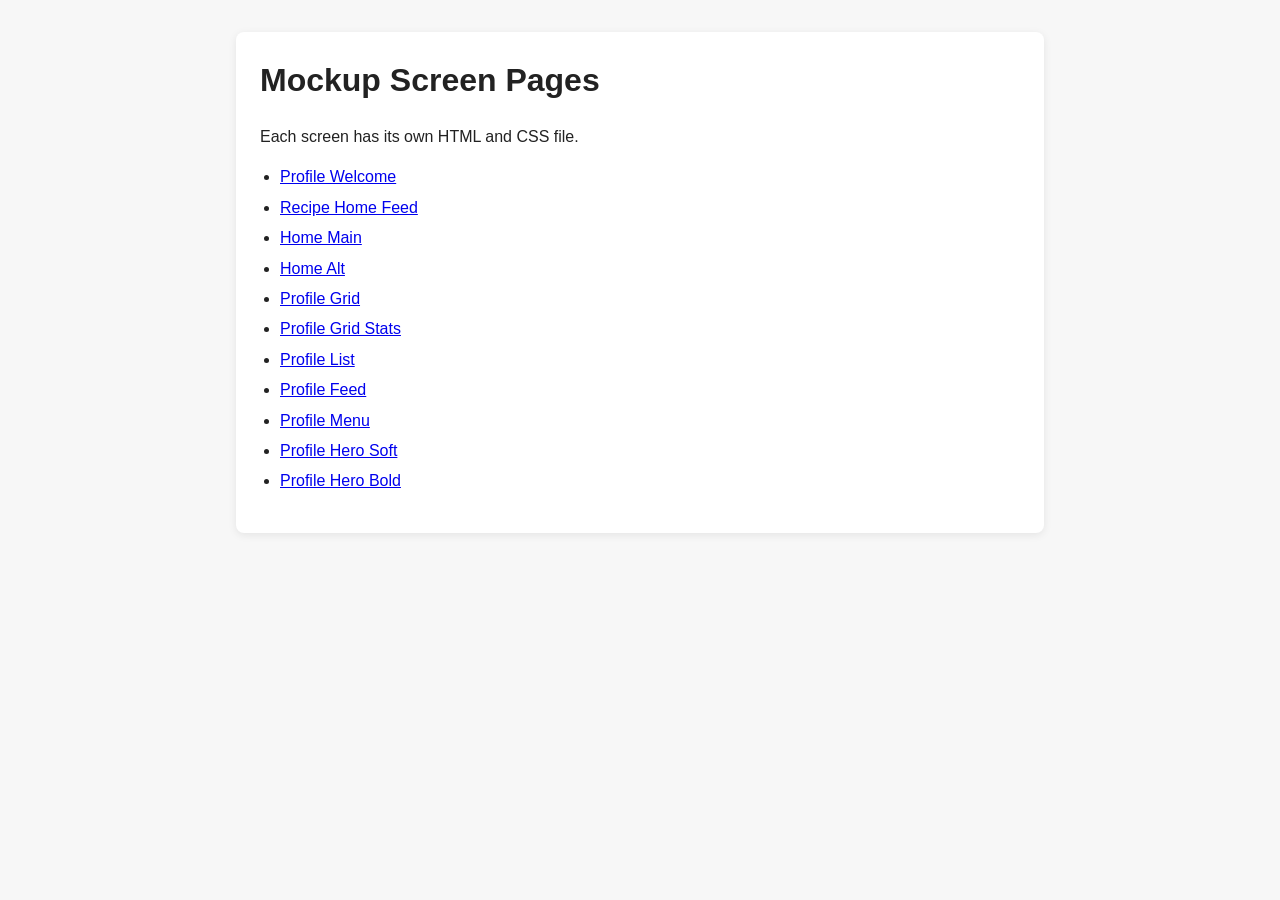
<file: index.html>
<!doctype html>
<html lang="en">
  <head>
    <meta charset="UTF-8" />
    <meta name="viewport" content="width=device-width, initial-scale=1.0" />
    <title>Mockup Pages</title>
    <link rel="stylesheet" href="styles.css" />
  </head>
  <body>
    <main>
      <h1>Mockup Screen Pages</h1>
      <p>Each screen has its own HTML and CSS file.</p>
      <ul>
        <li><a href="mockups/profile-welcome.html">Profile Welcome</a></li>
        <li><a href="mockups/recipe-home-feed.html">Recipe Home Feed</a></li>
        <li><a href="mockups/home-main.html">Home Main</a></li>
        <li><a href="mockups/home-alt.html">Home Alt</a></li>
        <li><a href="mockups/profile-grid-posts.html">Profile Grid</a></li>
        <li><a href="mockups/profile-grid-stats.html">Profile Grid Stats</a></li>
        <li><a href="mockups/profile-list.html">Profile List</a></li>
        <li><a href="mockups/profile-feed.html">Profile Feed</a></li>
        <li><a href="mockups/profile-menu.html">Profile Menu</a></li>
        <li><a href="mockups/profile-hero-soft.html">Profile Hero Soft</a></li>
        <li><a href="mockups/profile-hero-bold.html">Profile Hero Bold</a></li>
      </ul>
    </main>
  </body>
</html>
</file>
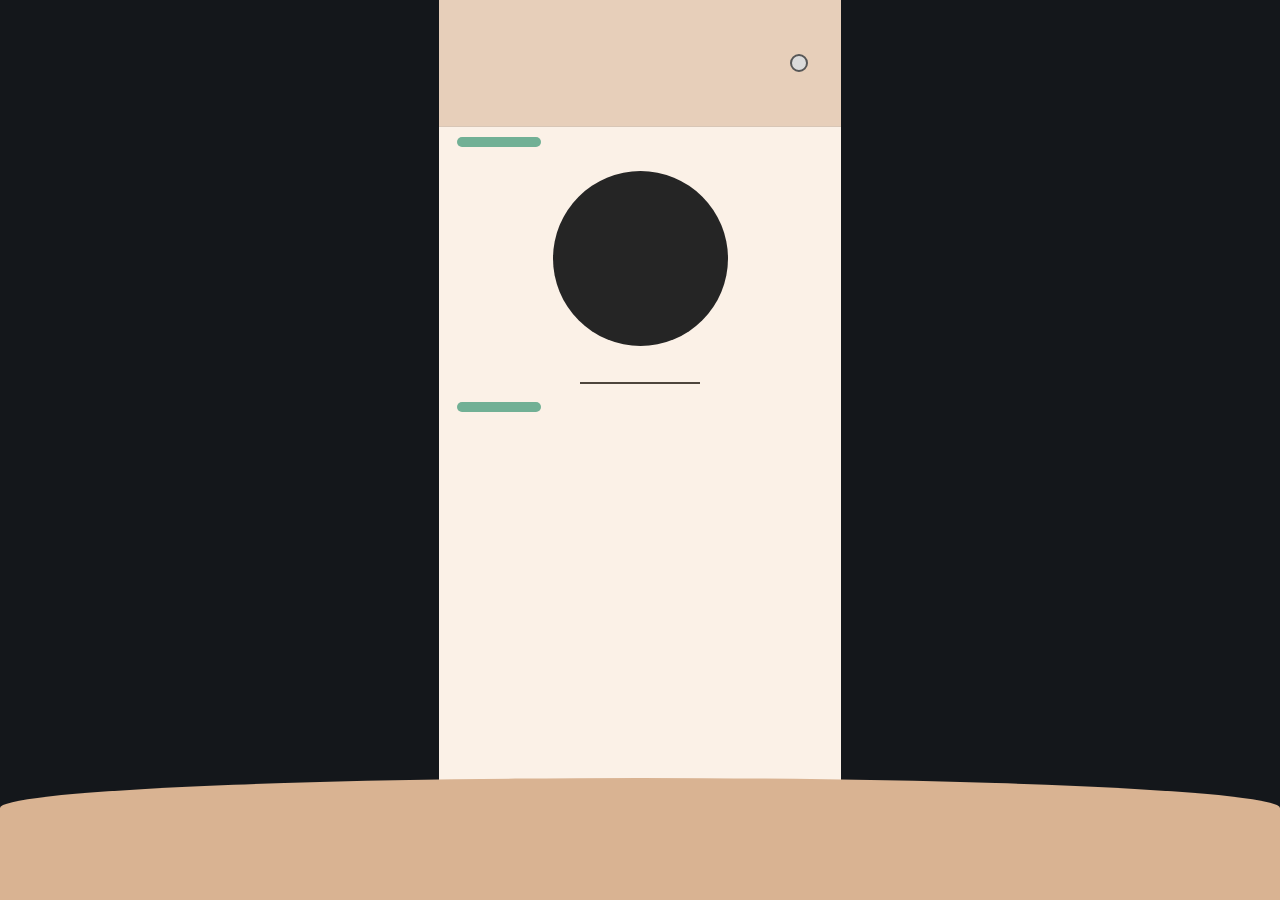
<file: mockups/home-alt.html>
<!doctype html>
<html lang="en">
  <head>
    <meta charset="UTF-8" />
    <meta name="viewport" content="width=device-width, initial-scale=1.0" />
    <title>Home Alt</title>
    <link rel="stylesheet" href="home-alt.css" />
  </head>
  <body>
    <section class="phone">
      <header class="topbar">
        <span class="dot"></span>
        <span class="avatar-mini"></span>
      </header>
      <div class="row">
        <span class="dot"></span>
        <span class="pill long"></span>
      </div>
      <div class="circle-main"></div>
      <div class="scribble"></div>
      <div class="row">
        <span class="dot"></span>
        <span class="pill long"></span>
      </div>
      <div class="bottom-band deep"></div>
    </section>
  </body>
</html>
</file>
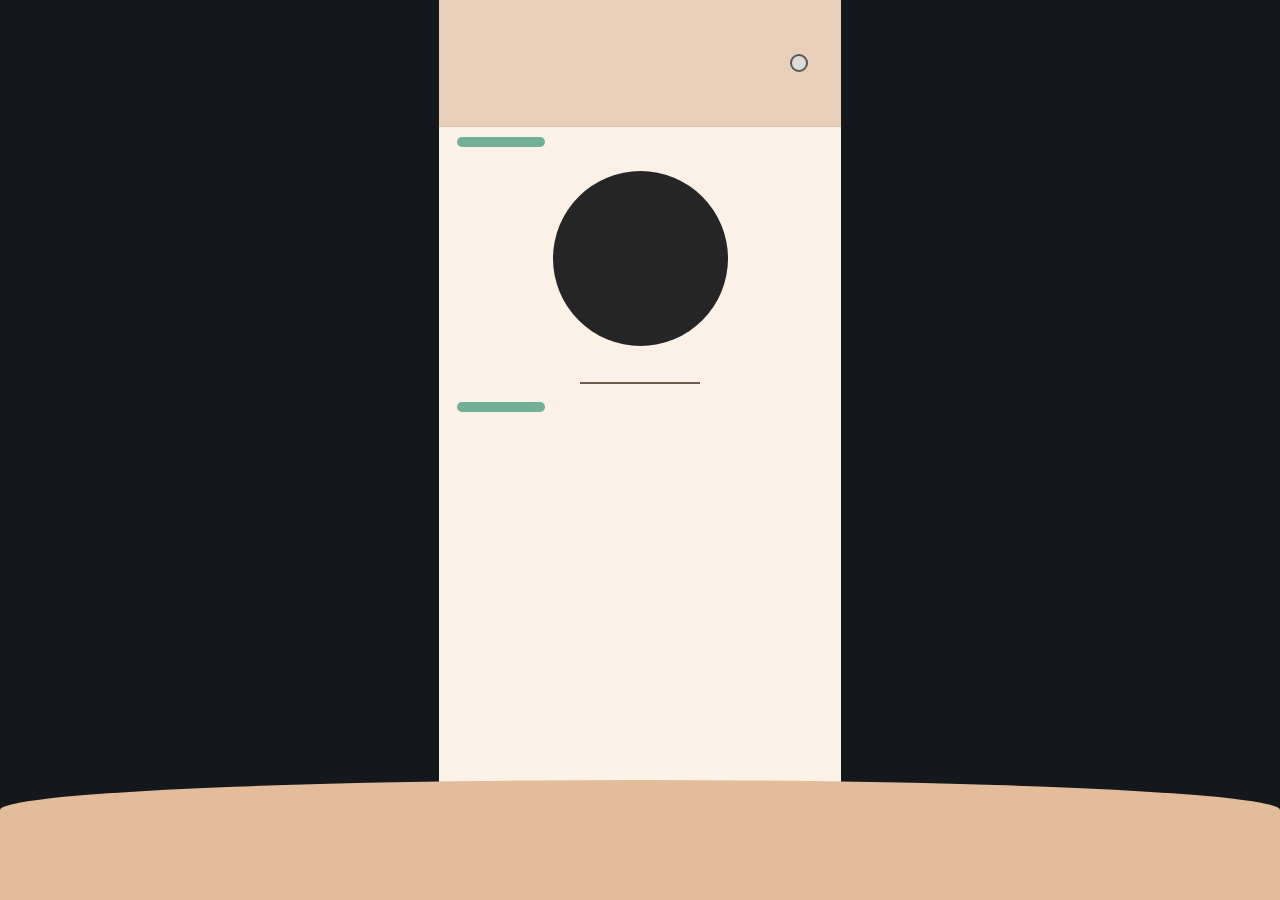
<file: mockups/home-main.html>
<!doctype html>
<html lang="en">
  <head>
    <meta charset="UTF-8" />
    <meta name="viewport" content="width=device-width, initial-scale=1.0" />
    <title>Home Main</title>
    <link rel="stylesheet" href="home-main.css" />
  </head>
  <body>
    <section class="phone">
      <header class="topbar">
        <span class="dot"></span>
        <span class="avatar-mini"></span>
      </header>
      <div class="row">
        <span class="dot"></span>
        <span class="pill long"></span>
      </div>
      <div class="circle-main"></div>
      <div class="scribble"></div>
      <div class="row">
        <span class="dot"></span>
        <span class="pill long"></span>
      </div>
      <div class="bottom-band soft"></div>
    </section>
  </body>
</html>
</file>
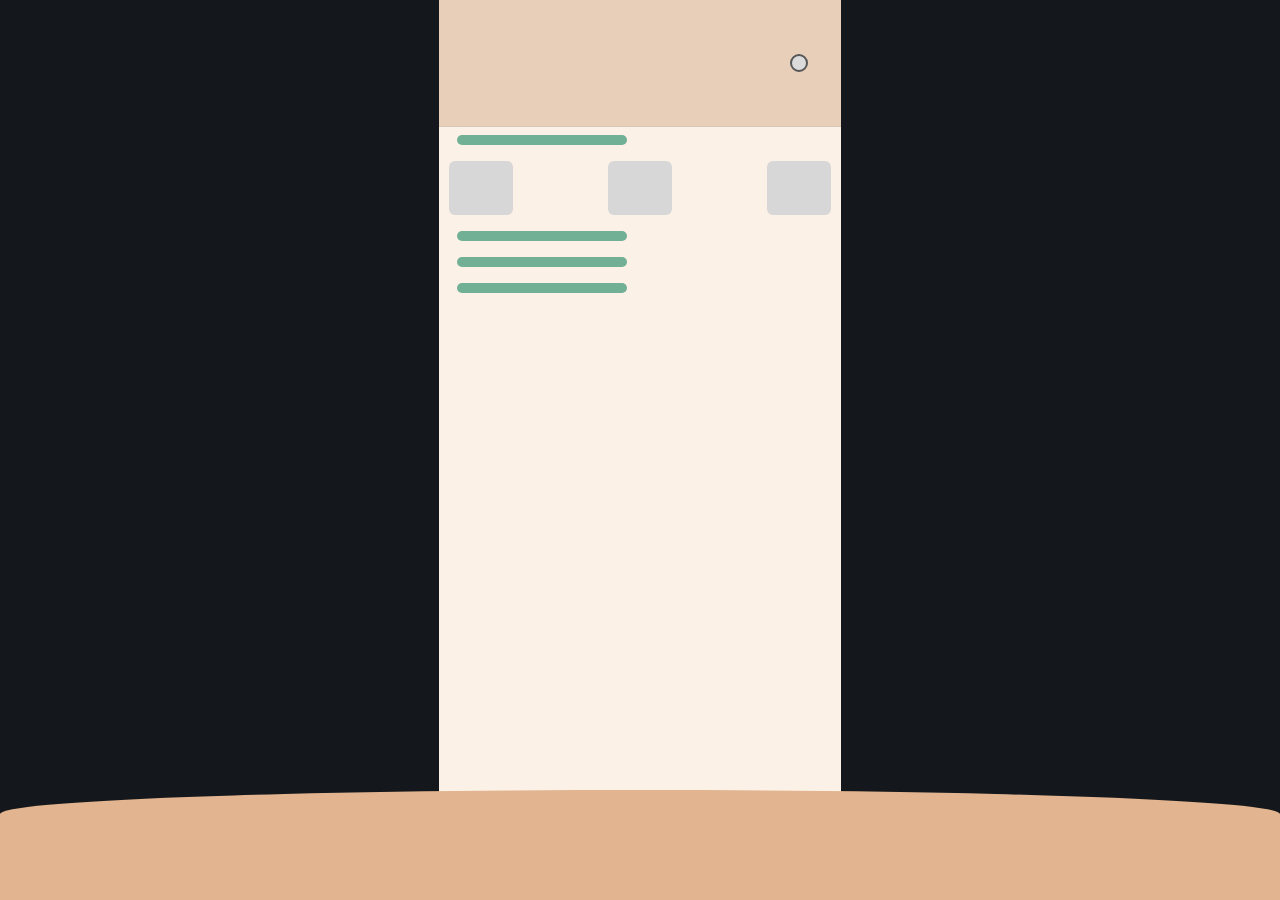
<file: mockups/profile-feed.html>
<!doctype html>
<html lang="en">
  <head>
    <meta charset="UTF-8" />
    <meta name="viewport" content="width=device-width, initial-scale=1.0" />
    <title>Profile Feed</title>
    <link rel="stylesheet" href="profile-feed.css" />
  </head>
  <body>
    <section class="phone">
      <header class="topbar">
        <span class="dot"></span>
        <span class="avatar-mini"></span>
      </header>
      <div class="row">
        <span class="dot"></span>
        <span class="pill long"></span>
      </div>
      <div class="row img"><span></span><span></span><span></span></div>
      <div class="row"><span class="dot"></span><span class="pill long"></span></div>
      <div class="row"><span class="dot"></span><span class="pill long"></span></div>
      <div class="row"><span class="dot"></span><span class="pill long"></span></div>
      <div class="bottom-band"></div>
    </section>
  </body>
</html>
</file>
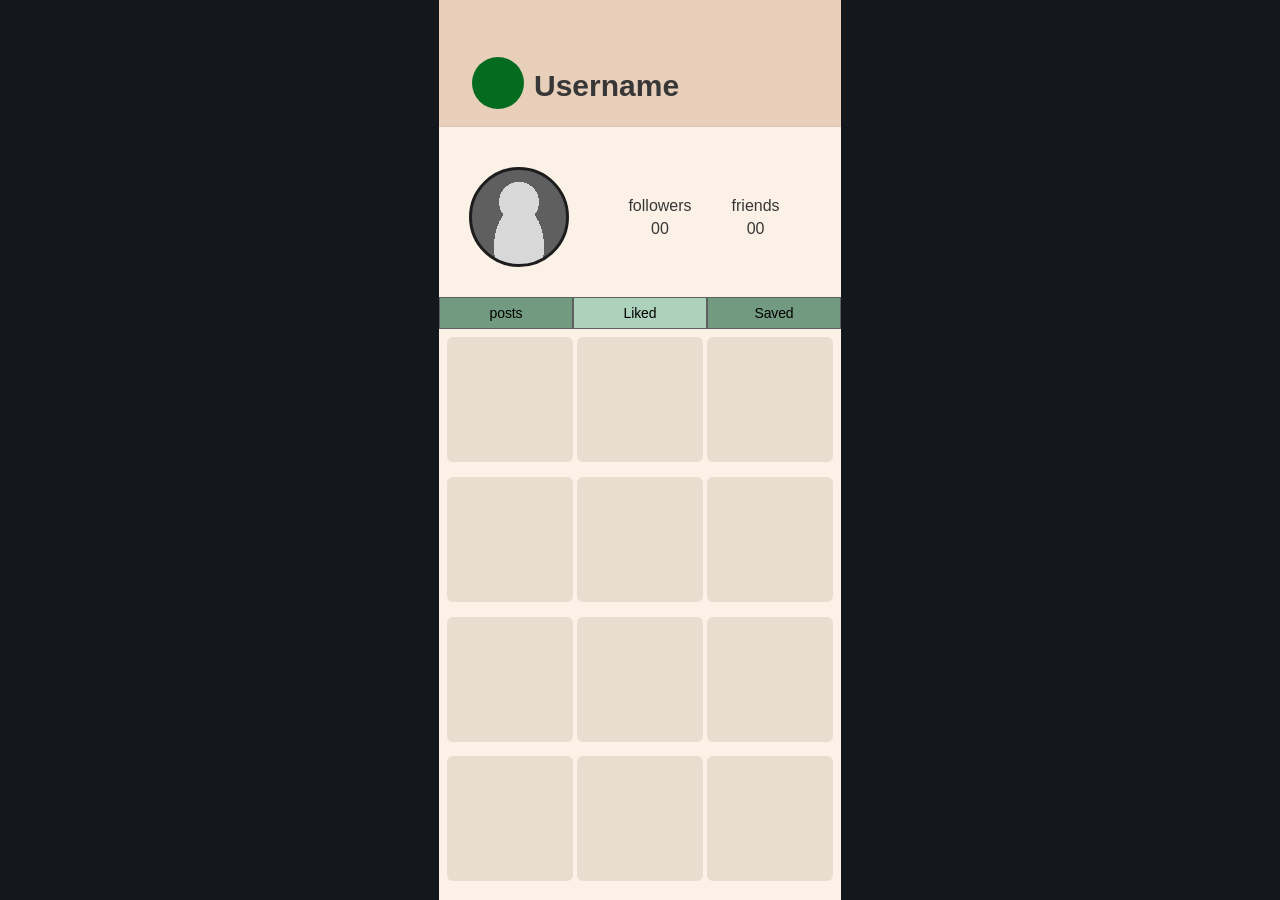
<file: mockups/profile-grid-liked.html>
<!doctype html>
<html lang="en">
  <head>
    <meta charset="UTF-8" />
    <meta name="viewport" content="width=device-width, initial-scale=1.0" />
    <title>Profile Grid</title>
    <link rel="stylesheet" href="profile-grid-liked.css" />
  </head>
  <body>
    <section class="phone">
      <header class="topbar2">
        <div class="status-dot"></div>
        <div class="h1">Username</div>
      </header>
      <section class="profile">
        <div class="profile-icon"></div>
        <div class="meta">
          <div class="text">
            <div class="words">followers</p>
            <div class="words">00</div>
          </div>
          <div class="text"></div>
            <div class="words">friends</p>
            <div class="words">00</div>
        </div>
      </section>
      <div class="tabs">
        <a href="profile-grid-posts.html">posts</a>
        <a href="profile-grid-liked.html">Liked</a>
        <a href="profile-grid-saved.html">Saved</a>
      </div>
      <section class="grid">
        <div></div><div></div><div></div><div></div><div></div><div></div><div></div><div></div><div></div><div></div><div></div><div></div>
        </section>
      </section>
    </body>
  </html>
</file>
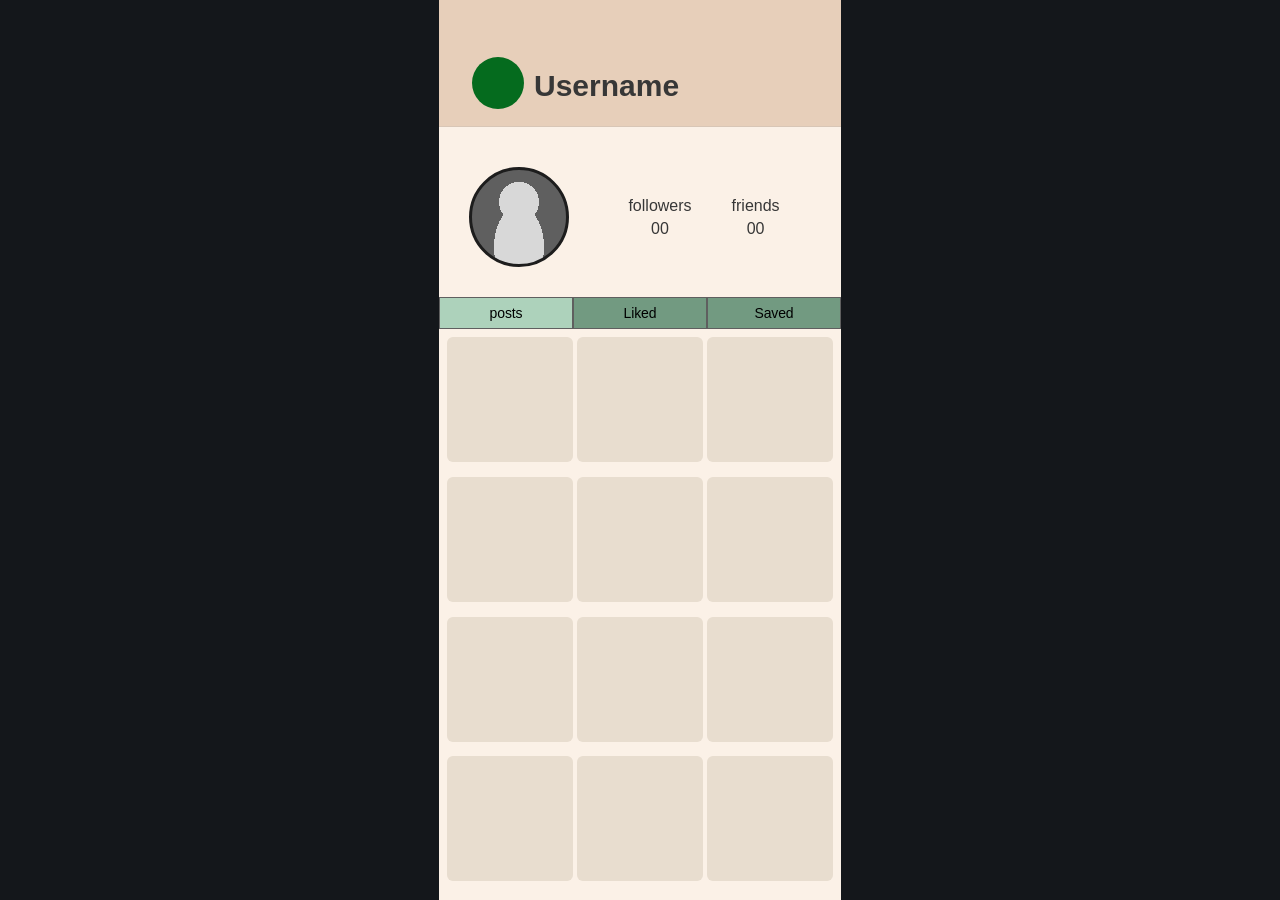
<file: mockups/profile-grid-posts.html>
<!doctype html>
<html lang="en">
  <head>
    <meta charset="UTF-8" />
    <meta name="viewport" content="width=device-width, initial-scale=1.0" />
    <title>Profile Grid</title>
    <link rel="stylesheet" href="profile-grid-posts.css" />
  </head>
  <body>
    <section class="phone">
      <header class="topbar2">
        <div class="status-dot"></div>
        <div class="h1">Username</div>
      </header>
      <section class="profile">
        <div class="profile-icon"></div>
        <div class="meta">
          <div class="text">
            <div class="words">followers</p>
            <div class="words">00</div>
          </div>
          <div class="text"></div>
            <div class="words">friends</p>
            <div class="words">00</div>
        </div>
      </section>
      <div class="tabs">
        <a href="profile-grid-posts.html">posts</a>
        <a href="profile-grid-liked.html">Liked</a>
        <a href="profile-grid-saved.html">Saved</a>
      </div>
      <section class="grid">
        <div></div><div></div><div></div><div></div><div></div><div></div><div></div><div></div><div></div><div></div><div></div><div></div>
        </section>
      </section>
    </body>
  </html>
</file>
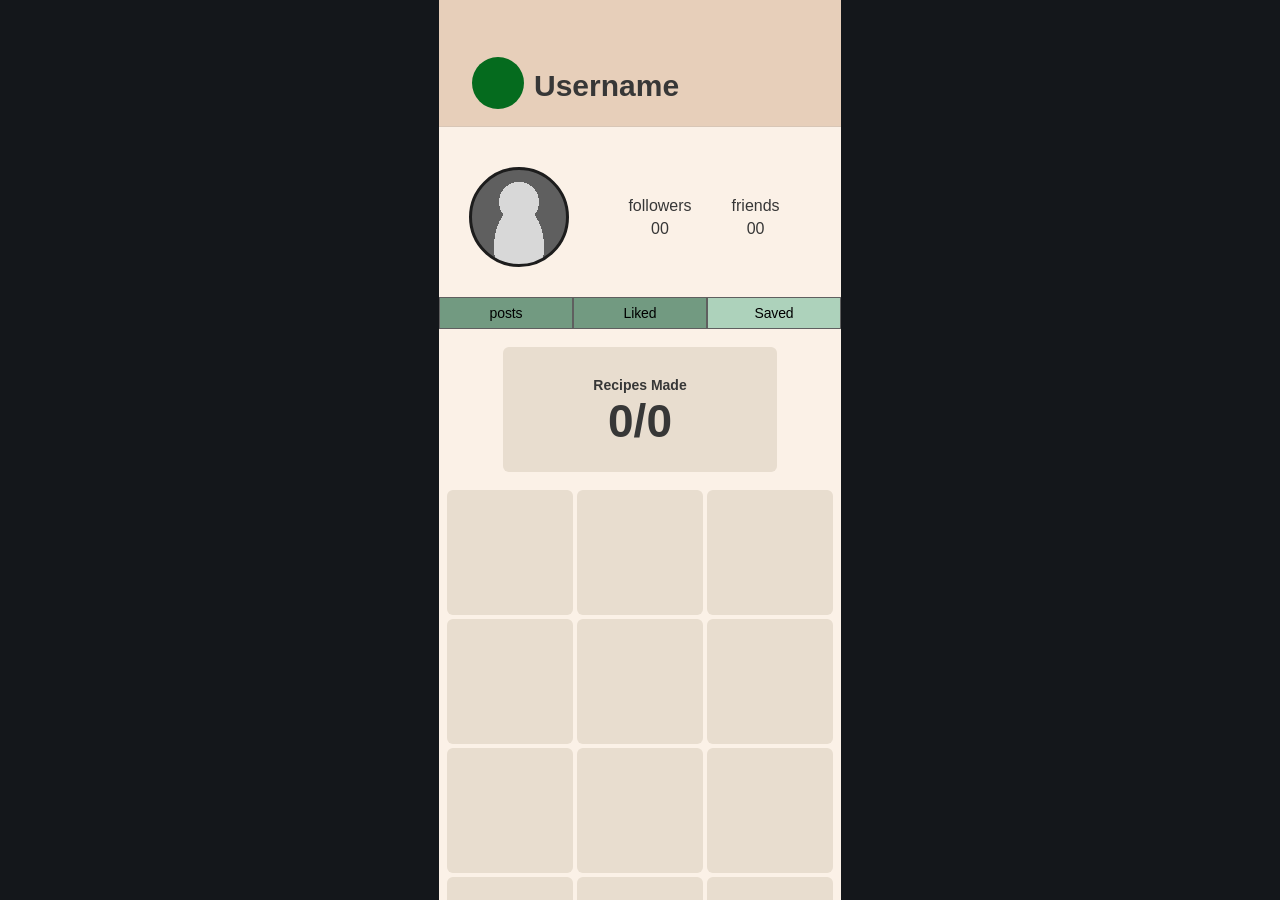
<file: mockups/profile-grid-saved.html>
<!doctype html>
<html lang="en">
  <head>
    <meta charset="UTF-8" />
    <meta name="viewport" content="width=device-width, initial-scale=1.0" />
    <title>Profile Grid</title>
    <link rel="stylesheet" href="profile-grid-saved.css" />
  </head>
  <body>
    <section class="phone">
      <header class="topbar2">
        <div class="status-dot"></div>
        <div class="h1">Username</div>
      </header>
      <section class="profile">
        <div class="profile-icon"></div>
        <div class="meta">
          <div class="text">
            <div class="words">followers</p>
            <div class="words">00</div>
          </div>
          <div class="text"></div>
            <div class="words">friends</p>
            <div class="words">00</div>
        </div>
      </section>
      <div class="tabs">
        <a href="profile-grid-posts.html">posts</a>
        <a href="profile-grid-liked.html">Liked</a>
        <a href="profile-grid-saved.html">Saved</a>
      </div>
      <section class="grid">
        <div class="recipes-box">
          <p>Recipes Made</p>
          <strong>0/0</strong>
        </div>
        <div></div><div></div><div></div><div></div><div></div><div></div><div></div><div></div><div></div><div></div><div></div><div></div>
        </section>
      </section>
    </body>
  </html>
</file>
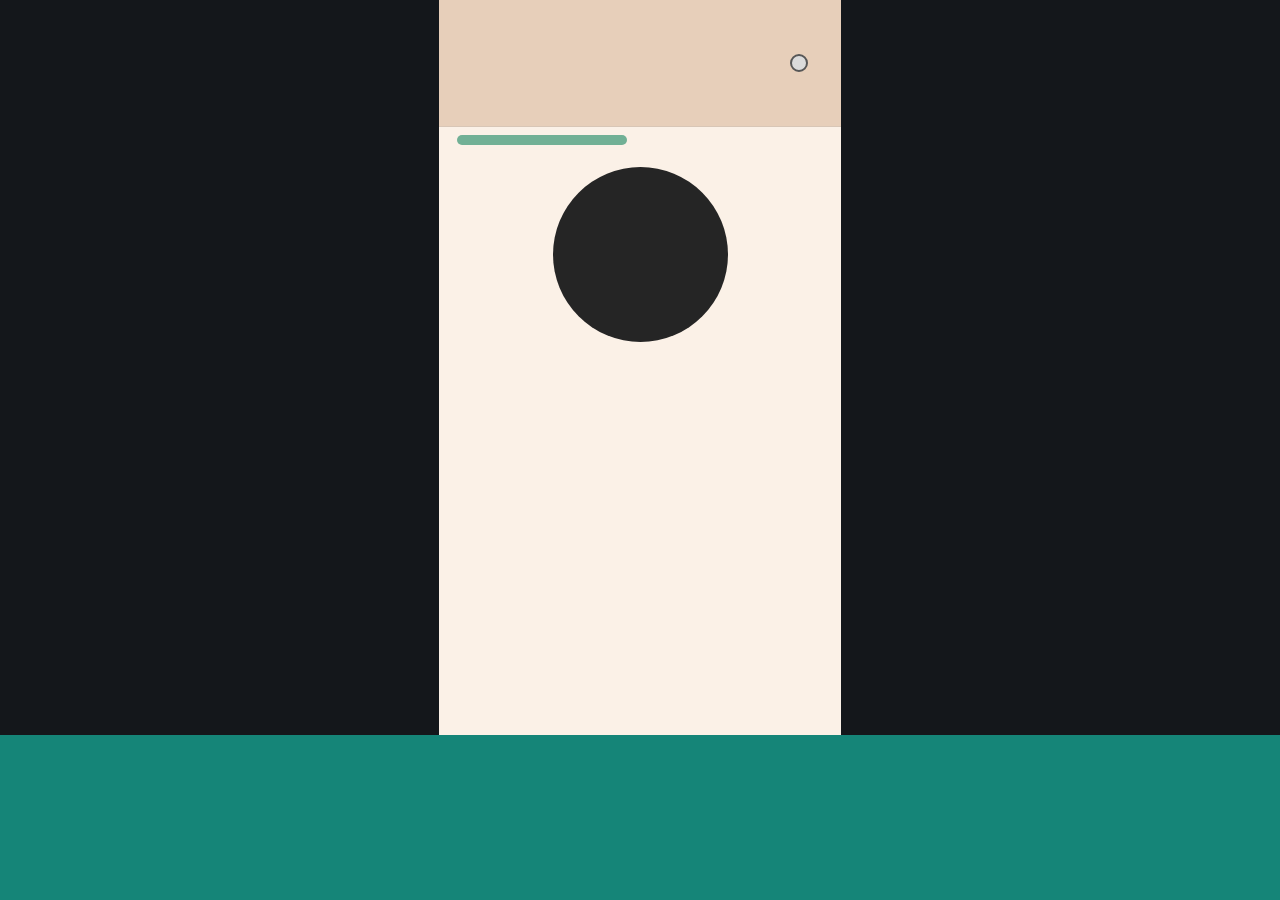
<file: mockups/profile-hero-bold.html>
<!doctype html>
<html lang="en">
  <head>
    <meta charset="UTF-8" />
    <meta name="viewport" content="width=device-width, initial-scale=1.0" />
    <title>Profile Hero Bold</title>
    <link rel="stylesheet" href="profile-hero-bold.css" />
  </head>
  <body>
    <section class="phone">
      <header class="topbar">
        <span class="dot"></span>
        <span class="avatar-mini"></span>
      </header>
      <div class="row">
        <span class="dot"></span>
        <span class="pill long"></span>
      </div>
      <div class="circle-main"></div>
      <div class="bottom-band"></div>
    </section>
  </body>
</html>
</file>
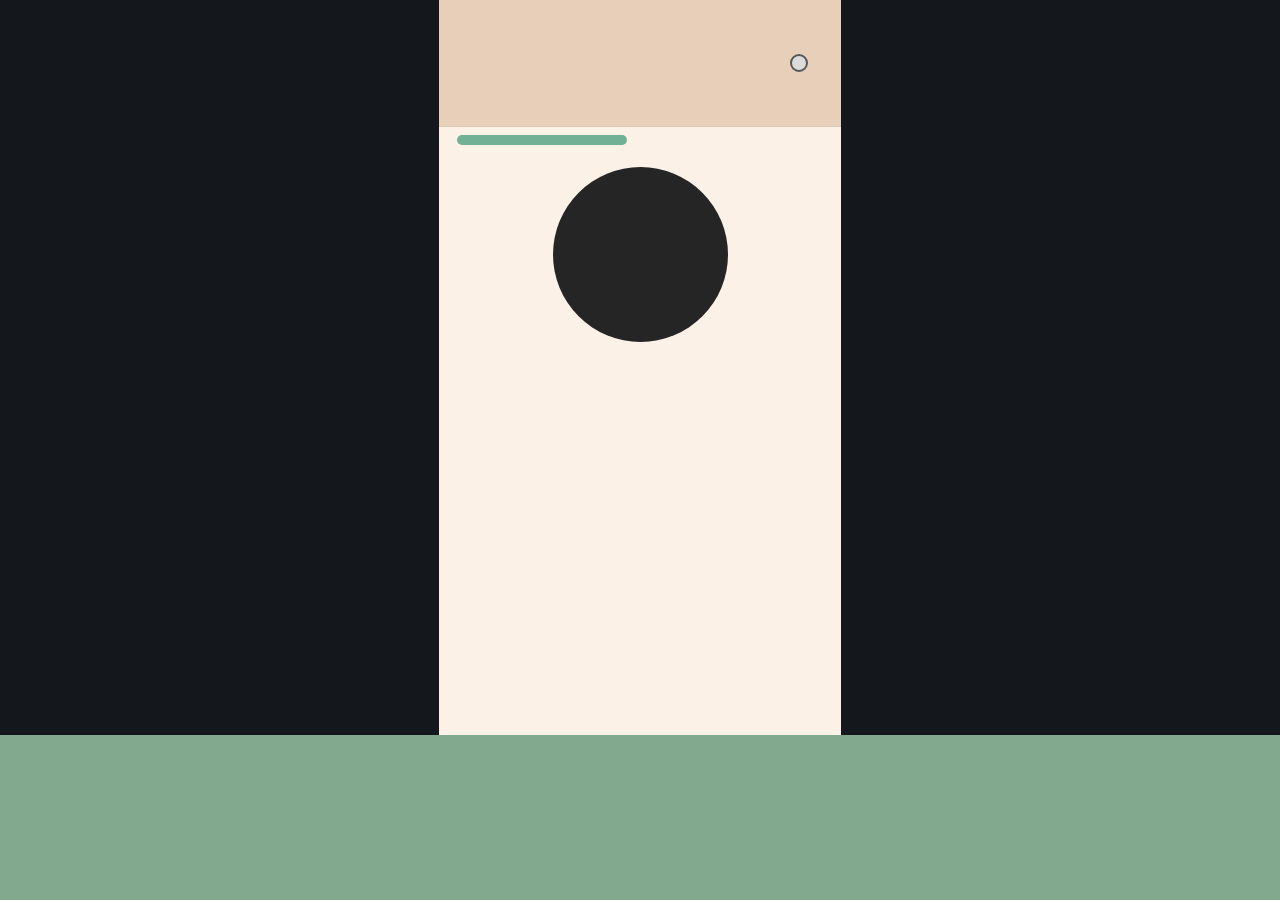
<file: mockups/profile-hero-soft.html>
<!doctype html>
<html lang="en">
  <head>
    <meta charset="UTF-8" />
    <meta name="viewport" content="width=device-width, initial-scale=1.0" />
    <title>Profile Hero Soft</title>
    <link rel="stylesheet" href="profile-hero-soft.css" />
  </head>
  <body>
    <section class="phone">
      <header class="topbar">
        <span class="dot"></span>
        <span class="avatar-mini"></span>
      </header>
      <div class="row">
        <span class="dot"></span>
        <span class="pill long"></span>
      </div>
      <div class="circle-main"></div>
      <div class="bottom-band"></div>
    </section>
  </body>
</html>
</file>
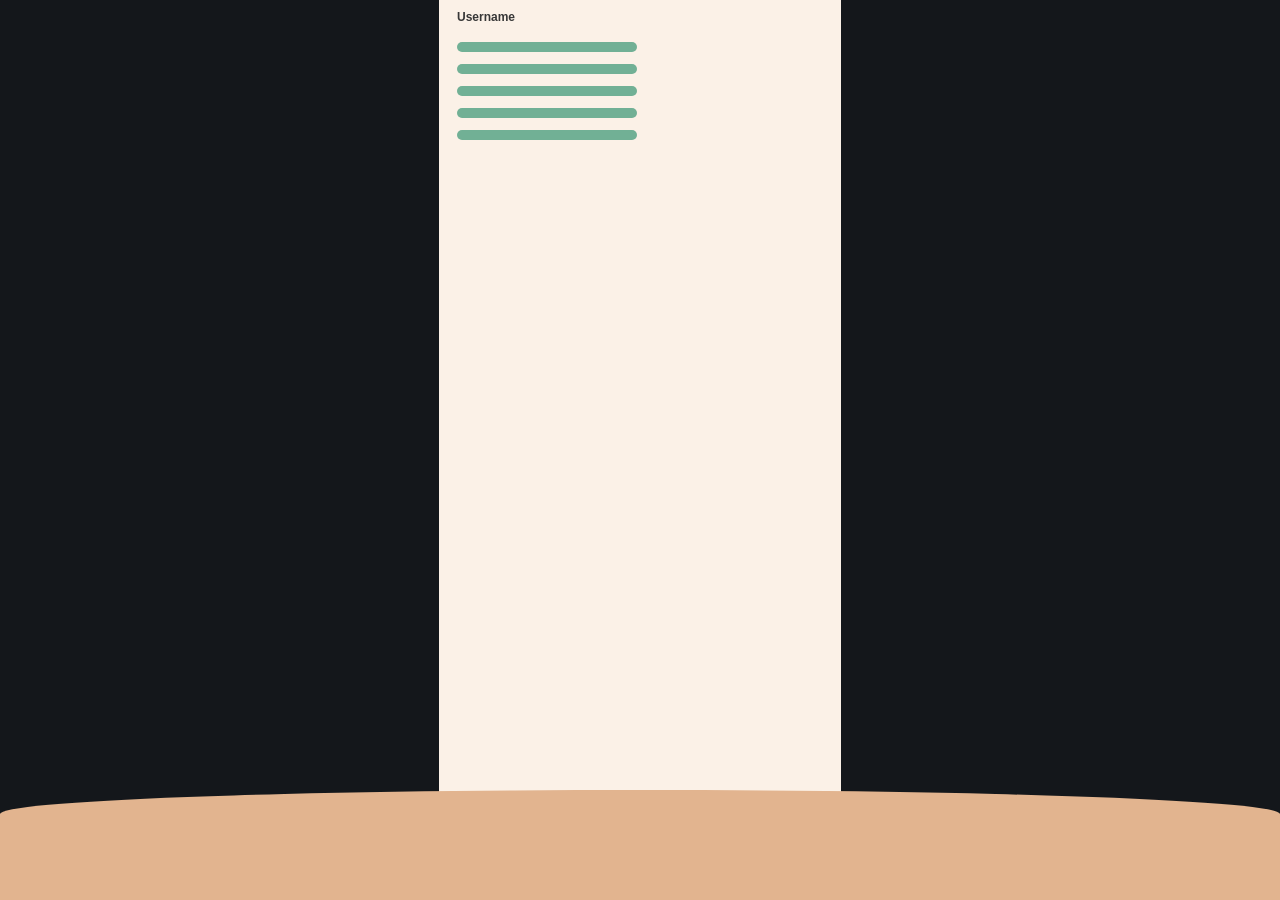
<file: mockups/profile-list.html>
<!doctype html>
<html lang="en">
  <head>
    <meta charset="UTF-8" />
    <meta name="viewport" content="width=device-width, initial-scale=1.0" />
    <title>Profile List</title>
    <link rel="stylesheet" href="profile-list.css" />
  </head>
  <body>
    <section class="phone">
      <header class="head">
        <span class="dot"></span>
        <h1>Username</h1>
      </header>
      <section class="list">
        <article><span class="dot"></span><span class="pill"></span></article>
        <article><span class="dot"></span><span class="pill"></span></article>
        <article><span class="dot"></span><span class="pill"></span></article>
        <article><span class="dot"></span><span class="pill"></span></article>
        <article><span class="dot"></span><span class="pill"></span></article>
      </section>
      <div class="bottom-band"></div>
    </section>
  </body>
</html>
</file>
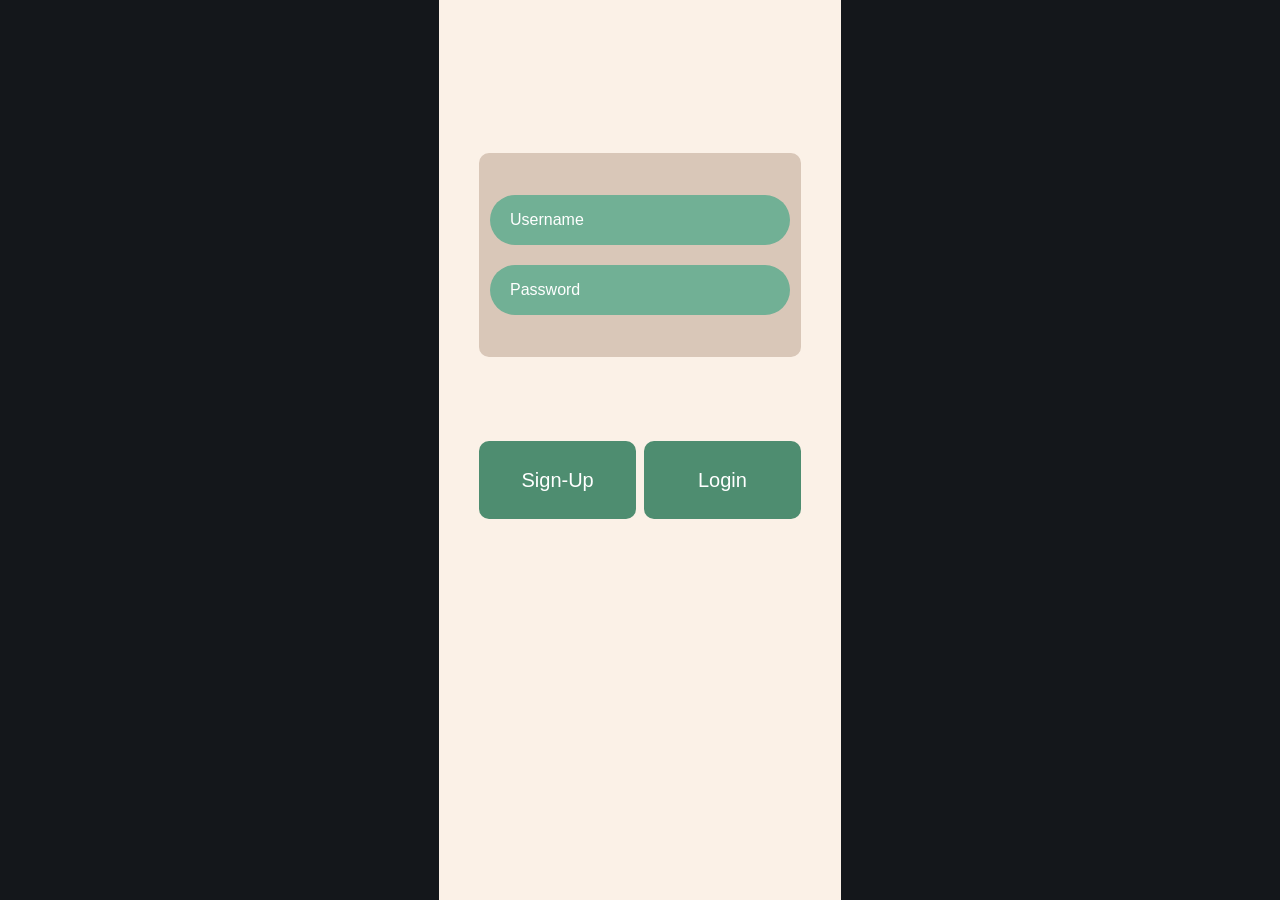
<file: mockups/profile-welcome.html>
<!doctype html>
<html lang="en">
  <head>
    <meta charset="UTF-8" />
    <meta name="viewport" content="width=device-width, initial-scale=1.0" />
    <title>Profile Welcome</title>
    <link rel="stylesheet" href="profile-welcome.css" />
  </head>
  <body>
    <section class="phone">
      <div class="center">
        <div class="card">
          <div class="pill mid">Username</div>
          <div class="pill mid">Password</div>
        </div>
        <div class="btn-row">
          <button onclick="window.location.href='recipe-home-feed.html';">Sign-Up</button>
          <button onclick="window.location.href='recipe-home-feed.html';">Login</button>
        </div>
      </div>
    </section>
  </body>
</html>
</file>
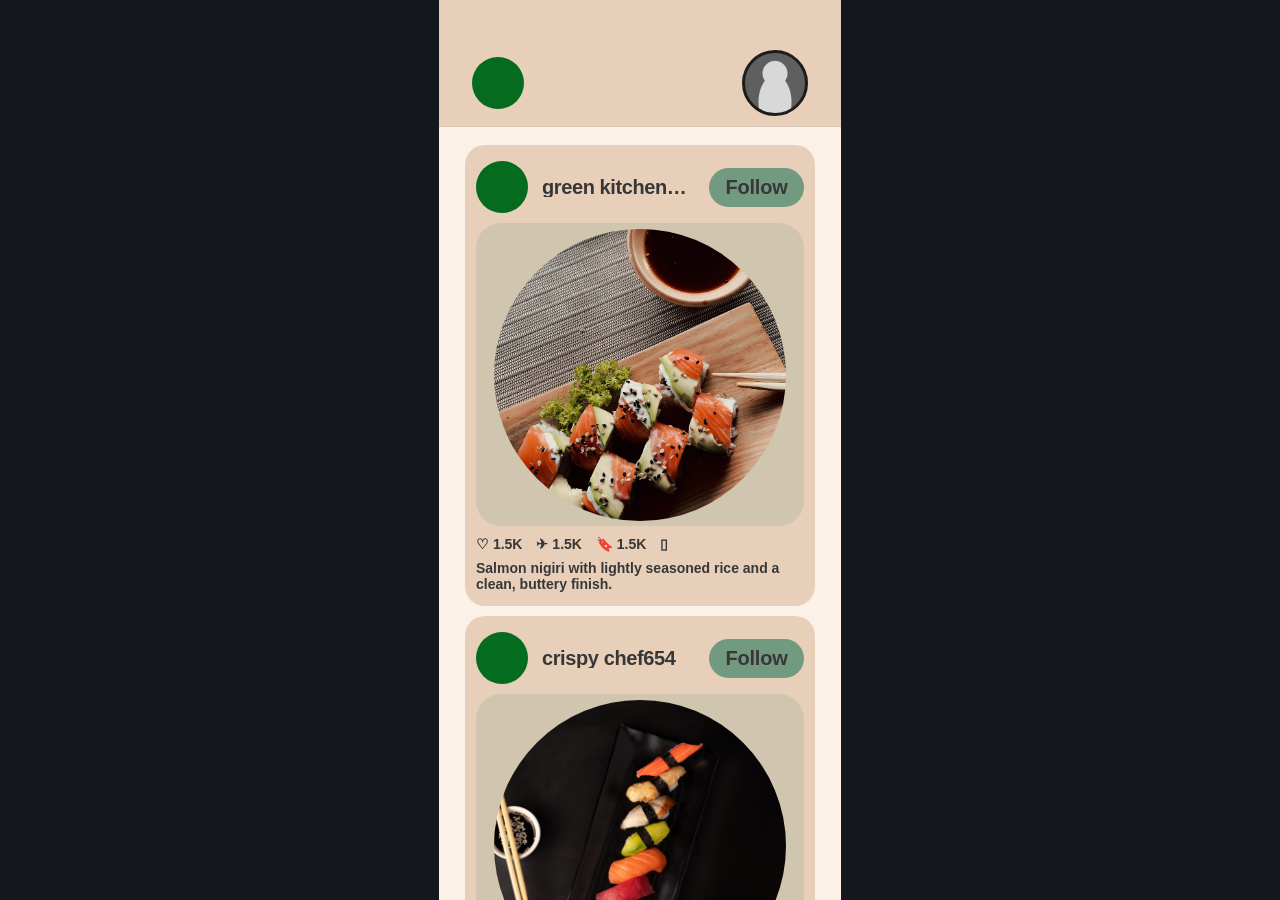
<file: mockups/recipe-home-feed.html>
<!doctype html>
<html lang="en">
  <head>
    <meta charset="UTF-8" />
    <meta name="viewport" content="width=device-width, initial-scale=1.0" />
    <title>Recipe Home Feed</title>
    <link rel="stylesheet" href="recipe-home-feed.css" />
  </head>
  <body>
    <section class="phone">
      <header class="topbar">
        <span class="status-dot" aria-hidden="true"></span>
        <a class="profile-icon" href="profile-grid-posts.html" aria-label="Open profile grid"></a>
      </header>

      <main class="feed">
        <article class="card">
          <header class="card-head">
            <span class="avatar" aria-hidden="true"></span>
            <strong>Urban Bites87</strong>
            <button type="button" class="follow">Follow</button>
          </header>

          <div class="image-wrap">
            <div class="recipe-photo"></div>
          </div>

          <div class="metrics" aria-label="Post actions and counts">
            <span>♡ 1.5K</span>
            <span>✈ 1.5K</span>
            <span>🔖 1.5K</span>
            <span>▯</span>
          </div>

          <p>Description of the post / recipie</p>
        </article>

      </main>
    </section>
    <script>
      const feed = document.querySelector(".feed");
      const seedCards = [...feed.querySelectorAll(".card")];
      const PAGE_SIZE = 4;
      const THRESHOLD = 180;
      const FALLBACK_IMAGE = "./images/sushi/placeholder.jpg";
      const USER_PREFIXES = ["crispy", "cozy", "spice", "green", "golden", "fresh", "zesty", "urban"];
      const USER_SUFFIXES = ["whisk", "plate", "bites", "pantry", "kitchen", "baker", "chef", "simmer"];
      const SUSHI_POSTS = [
        {
          image: "./images/sushi/salmon-nigiri.jpg",
          description: "Salmon nigiri with lightly seasoned rice and a clean, buttery finish.",
        },
        {
          image: "./images/sushi/tuna-maki.jpg",
          description: "Classic tuna maki roll with crisp nori and a balanced soy-wasabi bite.",
        },
        {
          image: "./images/sushi/rainbow-roll.jpg",
          description: "Rainbow roll layered with fresh fish, avocado, and bright citrus notes.",
        },
        {
          image: "./images/sushi/shrimp-tempura-roll.jpg",
          description: "Shrimp tempura roll with crunchy texture and a sweet-savory drizzle.",
        },
        {
          image: "./images/sushi/spicy-tuna.jpg",
          description: "Spicy tuna roll with chili heat, cucumber crunch, and toasted sesame.",
        },
        {
          image: "./images/sushi/sushi-platter.jpg",
          description: "Assorted sushi platter featuring nigiri, maki, and pickled ginger.",
        },
      ];
      let loading = false;
      let sushiIndex = 0;

      function randomItem(list) {
        return list[Math.floor(Math.random() * list.length)];
      }

      function generateUsername() {
        const num = Math.floor(Math.random() * 900 + 100);
        return `${randomItem(USER_PREFIXES)} ${randomItem(USER_SUFFIXES)}${num}`;
      }

      function nextSushiPost() {
        const post = SUSHI_POSTS[sushiIndex % SUSHI_POSTS.length];
        sushiIndex += 1;
        return post;
      }

      function setRecipePhoto(photoEl, imagePath) {
        if (!photoEl) return;

        photoEl.style.backgroundSize = "cover";
        photoEl.style.backgroundPosition = "center";
        photoEl.style.backgroundRepeat = "no-repeat";
        photoEl.style.borderRadius = "50%";

        const img = new Image();
        img.onload = () => {
          photoEl.style.backgroundImage = `url("${imagePath}")`;
        };
        img.onerror = () => {
          photoEl.style.backgroundImage = `url("${FALLBACK_IMAGE}")`;
        };
        img.src = imagePath || FALLBACK_IMAGE;
      }

      function applyPostContent(card) {
        const name = card.querySelector("strong");
        const desc = card.querySelector("p");
        const followButton = card.querySelector(".follow");
        const photo = card.querySelector(".recipe-photo");
        const post = nextSushiPost();

        if (name) name.textContent = generateUsername();
        if (desc) desc.textContent = post.description;
        if (followButton) followButton.textContent = "Follow";
        setRecipePhoto(photo, post.image);
      }

      function createCardFrom(seed) {
        const card = seed.cloneNode(true);
        applyPostContent(card);
        return card;
      }

      function appendMoreCards() {
        if (loading || seedCards.length === 0) return Promise.resolve();
        loading = true;

        // Simulate network latency to mimic real feed behavior.
        return new Promise((resolve) => {
          setTimeout(() => {
            for (let i = 0; i < PAGE_SIZE; i += 1) {
              const seed = seedCards[i % seedCards.length];
              feed.appendChild(createCardFrom(seed));
            }
            loading = false;
            resolve();
          }, 250);
        });
      }

      feed.addEventListener("scroll", () => {
        const nearBottom =
          feed.scrollTop + feed.clientHeight >= feed.scrollHeight - THRESHOLD;

        if (nearBottom) appendMoreCards();
      });

      async function ensureScrollableFeed() {
        while (feed.scrollHeight <= feed.clientHeight + THRESHOLD && !loading) {
          await appendMoreCards();
        }
      }

      seedCards.forEach(applyPostContent);
      ensureScrollableFeed();
    </script>
  </body>
</html>
</file>
<file: styles.css>
body {
  font-family: Arial, sans-serif;
  margin: 0;
  padding: 2rem;
  line-height: 1.5;
  background: #f7f7f7;
  color: #222;
}

main {
  max-width: 760px;
  margin: 0 auto;
  background: #fff;
  padding: 1.5rem;
  border-radius: 8px;
  box-shadow: 0 2px 8px rgba(0, 0, 0, 0.08);
}

h1 {
  margin-top: 0;
}

ul {
  padding-left: 1.25rem;
}

li {
  margin: 0.4rem 0;
}
</file>
<file: mockups/home-alt.css>
@import url("./common.css");

.row {
  display: flex;
  align-items: center;
  gap: 8px;
  padding: 10px;
}

.long {
  width: 84px;
}

.scribble {
  width: 120px;
  height: 20px;
  margin: 4px auto 8px;
  border-bottom: 2px solid #4d453c;
}

.deep {
  height: 122px;
  background: #d9b392;
  border-top-left-radius: 50% 30px;
  border-top-right-radius: 50% 30px;
}
</file>
<file: mockups/home-main.css>
@import url("./common.css");

.row {
  display: flex;
  align-items: center;
  gap: 8px;
  padding: 10px;
}

.long {
  width: 88px;
}

.scribble {
  width: 120px;
  height: 20px;
  margin: 4px auto 8px;
  border-bottom: 2px solid #6a5e4f;
}

.soft {
  height: 120px;
  background: #e2bc9b;
  border-top-left-radius: 50% 30px;
  border-top-right-radius: 50% 30px;
}
</file>
<file: mockups/profile-feed.css>
@import url("./common.css");

.row {
  display: flex;
  align-items: center;
  gap: 8px;
  padding: 8px 10px;
}

.long {
  width: 170px;
}

.img {
  justify-content: space-between;
}

.img span {
  width: 64px;
  height: 54px;
  border-radius: 6px;
  background: #d7d7d7;
}

.bottom-band {
  height: 110px;
  background: #e2b48f;
  border-top-left-radius: 50% 24px;
  border-top-right-radius: 50% 24px;
}
</file>
<file: mockups/profile-grid-liked.css>
@import url("./common.css");

.topbar2 {
  height: 127px;
  background: #e7cfba;
  border-bottom: 1px solid #d8c6b6;
  display: flex;
  flex-direction:row;
  align-items: center;
  padding: 0 33px;
  flex-shrink: 0;
}
.h1 {
  margin:45px 10px 0px 10px;
  font-size: 30px;
  font-weight: 600;
}

.profile {
  display: flex;
  gap: 10px;
  padding: 0px 10px 10px 30px;
  margin-bottom: 20px;
}

.profile-icon {
  width: 100px;
  height: 100px;
  background: radial-gradient(circle at 50% 34%, #d8d8d8 0 20px, transparent 13px),
  radial-gradient(ellipse at 50% 82%, #d8d8d8 0 25px, transparent 17px),
  #5f5f5f;
  margin-right: 10px;
}

.meta {
  display: flex;
  align-items: center;
  justify-content:center ;
  gap: 8px;
  margin-right:10px;
}

.text{
  display:flex;
  flex-direction:row;
  width: 150px;
  height:20px;
  justify-content: center;
  align-items:center;
  margin-left: 40px;
  margin-top: 50px;

}
.words{
  display:flex;
  flex-direction:column;
  align-items:center;
  font-size:16px;
  
  line-height:1px;
  margin-top:-10px;
}

.tabs {
  display: grid;
  grid-template-columns: repeat(3, 1fr);
  gap: -2px;
}


.tabs a {
  height: 32px;
  background: #729a81;
  border: 1px solid #5f5f5f;
  display: flex;
  align-items: center;
  justify-content: center;
color: #000000;
font-size: 14px;
font-weight: 400;
letter-spacing: -0.01em;
text-decoration: none;
}

.tabs a:nth-child(2) {
  background: #ADD2BB;
}

.grid {
  display: grid;
  grid-template-columns: repeat(3, 2fr);
  gap: 4px;
  padding: 8px;
  flex: 1;
  min-height: 0;
  overflow-y: auto;
  -webkit-overflow-scrolling: touch;
}

.grid div {
  height: 125px;

  border-radius: 6px;
  background: #e8ddcf;
}
</file>
<file: mockups/profile-grid-posts.css>
@import url("./common.css");

.topbar2 {
  height: 127px;
  background: #e7cfba;
  border-bottom: 1px solid #d8c6b6;
  display: flex;
  flex-direction:row;
  align-items: center;
  padding: 0 33px;
  flex-shrink: 0;
}
.h1 {
  margin:45px 10px 0px 10px;
  font-size: 30px;
  font-weight: 600;
}

.profile {
  display: flex;
  gap: 10px;
  padding: 0px 10px 10px 30px;
  margin-bottom: 20px;
}

.profile-icon {
  width: 100px;
  height: 100px;
  background: radial-gradient(circle at 50% 34%, #d8d8d8 0 20px, transparent 13px),
  radial-gradient(ellipse at 50% 82%, #d8d8d8 0 25px, transparent 17px),
  #5f5f5f;
  margin-right: 10px;
}

.meta {
  display: flex;
  align-items: center;
  justify-content:center ;
  gap: 8px;
  margin-right:10px;
}

.text{
  display:flex;
  flex-direction:row;
  width: 150px;
  height:20px;
  justify-content: center;
  align-items:center;
  margin-left: 40px;
  margin-top: 50px;

}
.words{
  display:flex;
  flex-direction:column;
  align-items:center;
  font-size:16px;
  
  line-height:1px;
  margin-top:-10px;
}

.tabs {
  display: grid;
  grid-template-columns: repeat(3, 1fr);
  gap: -2px;
}


.tabs a {
  height: 32px;
  background: #729a81;
  border: 1px solid #5f5f5f;
  display: flex;
  align-items: center;
  justify-content: center;
color: #000000;
font-size: 14px;
font-weight: 400;
letter-spacing: -0.01em;
text-decoration: none;
}

.tabs a:first-child {
  background: #ADD2BB;
}

.grid {
  display: grid;
  grid-template-columns: repeat(3, 2fr);
  gap: 4px;
  padding: 8px;
  flex: 1;
  min-height: 0;
  overflow-y: auto;
  -webkit-overflow-scrolling: touch;
}

.grid div {
  height: 125px;

  border-radius: 6px;
  background: #e8ddcf;
}
</file>
<file: mockups/profile-grid-saved.css>
@import url("./common.css");

.topbar2 {
  height: 127px;
  background: #e7cfba;
  border-bottom: 1px solid #d8c6b6;
  display: flex;
  flex-direction:row;
  align-items: center;
  padding: 0 33px;
  flex-shrink: 0;
}
.h1 {
  margin:45px 10px 0px 10px;
  font-size: 30px;
  font-weight: 600;
}

.profile {
  display: flex;
  gap: 10px;
  padding: 0px 10px 10px 30px;
  margin-bottom: 20px;
}

.profile-icon {
  width: 100px;
  height: 100px;
  background: radial-gradient(circle at 50% 34%, #d8d8d8 0 20px, transparent 13px),
  radial-gradient(ellipse at 50% 82%, #d8d8d8 0 25px, transparent 17px),
  #5f5f5f;
  margin-right: 10px;
}

.meta {
  display: flex;
  align-items: center;
  justify-content:center ;
  gap: 8px;
  margin-right:10px;
}

.text{
  display:flex;
  flex-direction:row;
  width: 150px;
  height:20px;
  justify-content: center;
  align-items:center;
  margin-left: 40px;
  margin-top: 50px;

}
.words{
  display:flex;
  flex-direction:column;
  align-items:center;
  font-size:16px;
  
  line-height:1px;
  margin-top:-10px;
}

.tabs {
  display: grid;
  grid-template-columns: repeat(3, 1fr);
  gap: -2px;
}


.tabs a {
  height: 32px;
  background: #729a81;
  border: 1px solid #5f5f5f;
  display: flex;
  align-items: center;
  justify-content: center;
color: #000000;
font-size: 14px;
font-weight: 400;
letter-spacing: -0.01em;
text-decoration: none;
}

.tabs a:last-child {
  background: #ADD2BB;
}

.grid {
  display: grid;
  grid-template-columns: repeat(3, 2fr);
  gap: 4px;
  padding: 8px;
  flex: 1;
  min-height: 0;
  overflow-y: auto;
  -webkit-overflow-scrolling: touch;
}

.grid div {
  height: 125px;

  border-radius: 6px;
  background: #e8ddcf;
}

.recipes-box {
  grid-column: 1 / -1;
  height: 116px;
  margin: 10px 56px 14px;
  border-radius: 14px;
  background: #c7beaa;
  display: flex;
  flex-direction: column;
  align-items: center;
  justify-content: center;
  gap: 8px;
}

.recipes-box p {
  margin: 0;
  font-size: 14px;
  font-weight: 600;
}

.recipes-box strong {
  font-size: 46px;
  line-height: 0.9;
}
</file>
<file: mockups/profile-hero-bold.css>
@import url("./common.css");

.row {
  display: flex;
  align-items: center;
  gap: 8px;
  padding: 8px 10px;
}

.long {
  width: 170px;
}

.bottom-band {
  height: 165px;
  background: #158578;
}
</file>
<file: mockups/profile-hero-soft.css>
@import url("./common.css");

.row {
  display: flex;
  align-items: center;
  gap: 8px;
  padding: 8px 10px;
}

.long {
  width: 170px;
}

.bottom-band {
  height: 165px;
  background: #82a98d;
}
</file>
<file: mockups/profile-list.css>
@import url("./common.css");

.head {
  display: flex;
  align-items: center;
  gap: 8px;
  padding: 10px;
}

h1 {
  margin: 0;
  font-size: 12px;
}

.list {
  display: grid;
  gap: 12px;
  padding: 8px 10px;
}

article {
  display: flex;
  align-items: center;
  gap: 8px;
}

article .pill {
  width: 180px;
}

.bottom-band {
  height: 110px;
  background: #e2b48f;
  border-top-left-radius: 50% 24px;
  border-top-right-radius: 50% 24px;
}
</file>
<file: mockups/profile-welcome.css>
@import url("./common.css");

.center {
  height: 200%;
  display: grid;
  place-items: center;
}

.card {
  width: 80%;
  height: 40%;
  background: #d9c7b8;
  display: grid;
  gap: 20px;
  place-content: center;
  Margin:0px;
  border-radius:10px;
}

.mid {
  display:flex;
  width: 300px;
  height:50px;
  justify-self: center;
  align-items: center;
  color:#fff;
  padding:20px;
}

.btn-row {
  width:80%;
  height:20%;
  display: flex;
  gap: 8px;
  margin-top: -450px;
  flex-direction:row;
}

button {
  height: 100%;
  width:80%;
  border-radius:10px;
  background: #4e8d70;
  color: #fff;
  font-size: 20px;
  Border:none;
  cursor: pointer;
}
</file>
<file: mockups/recipe-home-feed.css>
* {
  box-sizing: border-box;
}

body {
  margin: 0;
  min-height: 100vh;
  display: grid;
  place-items: center;
  background: #14171b;
  font-family: Inter, Arial, sans-serif;
}

.phone {
  width: 402px;
  height: 100vh;
  overflow: hidden;
  background: #fbf1e7;
  color: #373737;
  display: flex;
  flex-direction: column;
}

.topbar {
  height: 127px;
  background: #e7cfba;
  border-bottom: 1px solid #d8c6b6;
  display: flex;
  justify-content: space-between;
  align-items: center;
  padding: 0 33px;
  flex-shrink: 0;
}

.status-dot{
  width: 52px;
  height: 52px;
  border-radius: 50%;
  background: #056b1e;
  margin-top: 40px;
}

.avatar {
  width: 52px;
  height: 52px;
  border-radius: 50%;
  background: #056b1e;
}

.profile-icon {
  width: 66px;
  height: 66px;
  border-radius: 50%;
  border: 3px solid #1d1d1d;
  background: radial-gradient(circle at 50% 34%, #d8d8d8 0 12px, transparent 13px),
    radial-gradient(ellipse at 50% 82%, #d8d8d8 0 16px, transparent 17px),
    #5f5f5f;
  margin-top: 40px;
}

.feed {
  padding: 18px 26px 26px;
  display: flex;
  flex-direction: column;
  gap: 10px;
  flex: 1;
  min-height: 0;
  overflow-y: auto;
  -webkit-overflow-scrolling: touch;
}

.card {
  background: #e7cfba;
  border-radius: 20px;
  padding: 16px 11px 14px;
}

.card-head {
  display: flex;
  align-items: center;
  gap: 14px;
}

.card-head strong {
  flex: 1;
  min-width: 0;
  font-size: 20px;
  line-height: 1;
  letter-spacing: -0.02em;
  margin: 0;
  white-space: nowrap;
  overflow: hidden;
  text-overflow: ellipsis;
}

.follow {
  border: 0;
  width: 95px;
  height: 39px;
  border-radius: 20px;
  background: #729a81;
  color: #373737;
  font-weight: 600;
  font-size: 20px;
  letter-spacing: -0.01em;
}
.image-wrap {
  margin-top: 10px;
  border-radius: 25px;
  background: rgba(114, 154, 129, 0.2);
  height: 303px;
  display: grid;
  place-items: center;
  overflow: hidden;
}

.recipe-photo {
  width: 292px;
  height: 292px;
  border-radius: 50%;
  background: radial-gradient(circle at 50% 50%, #262b30 0 76%, #1f2328 100%);
}

.metrics {
  margin-top: 10px;
  display: flex;
  align-items: center;
  gap: 14px;
  font-size: 14px;
  font-weight: 600;
}

.card p {
  margin: 8px 0 0;
  font-size: 14px;
  font-weight: 600;
}

.card.crop {
  padding-bottom: 0;
}

.image-wrap.partial {
  border-bottom-left-radius: 0;
  border-bottom-right-radius: 0;
}
</file>
